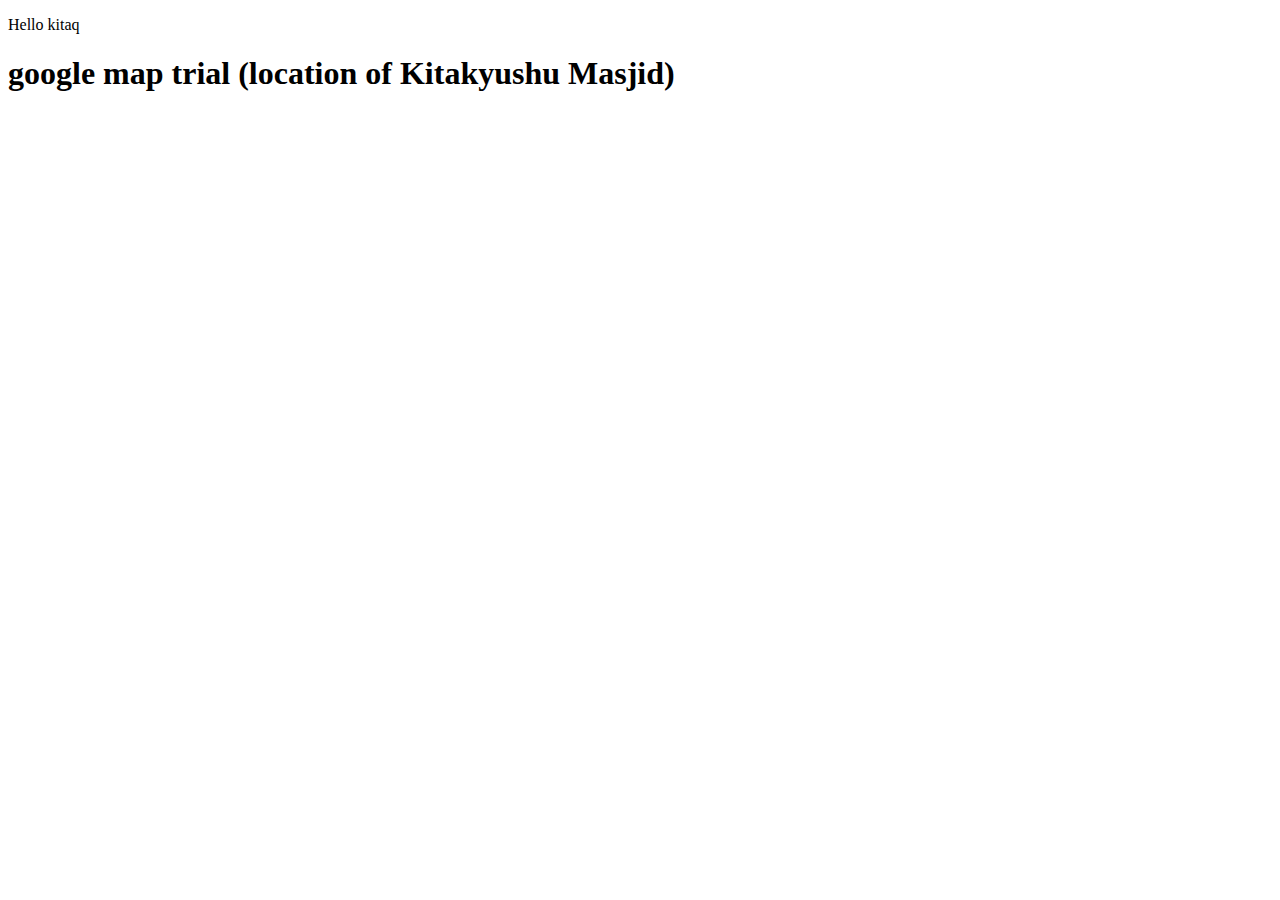
<file: about.html>
<!DOCTYPE html>
<html lang="en">
<head>
    <meta charset="UTF-8">
    <meta http-equiv="X-UA-Compatible" content="IE=edge">
    <meta name="viewport" content="width=device-width, initial-scale=1.0">
    <title>Document</title>
</head>
<body>
    <p>Hello kitaq</p>
    
    <h1>google map trial (location of Kitakyushu Masjid)</h1>
    
    <iframe src="https://www.google.com/maps/embed?pb=!1m18!1m12!1m3!1d3311.9864724177996!2d130.7547855149769!3d33.89000223371028!2m3!1f0!2f0!3f0!3m2!1i1024!2i768!4f13.1!3m3!1m2!1s0x3543c9ba47dac505%3A0x24dee3006d576138!2sKICC%20-%20Kitakyushu%20Islamic%20Cultural%20Center%20(Masjid%20Kitakyushu)!5e0!3m2!1sid!2sjp!4v1681302888837!5m2!1sid!2sjp" width="600" height="450" style="border:0;" allowfullscreen="" loading="lazy" referrerpolicy="no-referrer-when-downgrade"></iframe>

<!--     <div id="googleMap" style="width:100%;height:400px;"></div>

    <script>
    function myMap() {
    var mapProp= {
      center:new google.maps.LatLng(51.508742,-0.120850),
      zoom:5,
    };
    var map = new google.maps.Map(document.getElementById("googleMap"),mapProp);
    }
    </script>

    <script src="https://maps.googleapis.com/maps/api/js?key=YOUR_KEY&callback=myMap"></script> -->

</body>
</html>
</file>
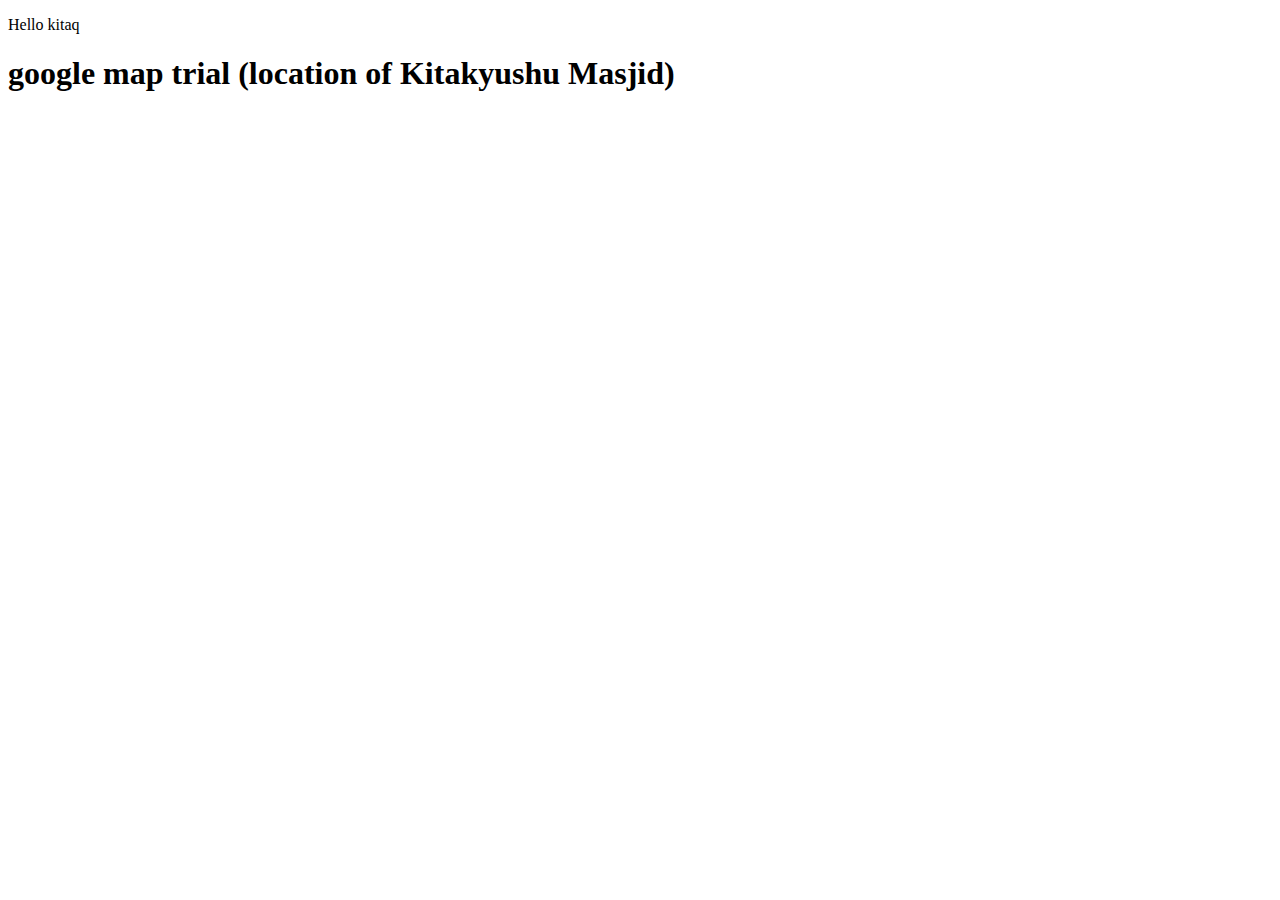
<file: html/important_ng.html>
<!DOCTYPE html>
<html lang="en">
<head>
    <meta charset="UTF-8">
    <meta http-equiv="X-UA-Compatible" content="IE=edge">
    <meta name="viewport" content="width=device-width, initial-scale=1.0">
    <title>Document</title>
</head>
<body>
    <p>Hello kitaq</p>
    
    <h1>google map trial (location of Kitakyushu Masjid)</h1>
    
    <iframe src="https://www.google.com/maps/embed?pb=!1m18!1m12!1m3!1d3311.9864724177996!2d130.7547855149769!3d33.89000223371028!2m3!1f0!2f0!3f0!3m2!1i1024!2i768!4f13.1!3m3!1m2!1s0x3543c9ba47dac505%3A0x24dee3006d576138!2sKICC%20-%20Kitakyushu%20Islamic%20Cultural%20Center%20(Masjid%20Kitakyushu)!5e0!3m2!1sid!2sjp!4v1681302888837!5m2!1sid!2sjp" width="600" height="450" style="border:0;" allowfullscreen="" loading="lazy" referrerpolicy="no-referrer-when-downgrade"></iframe>

<!--     <div id="googleMap" style="width:100%;height:400px;"></div>

    <script>
    function myMap() {
    var mapProp= {
      center:new google.maps.LatLng(51.508742,-0.120850),
      zoom:5,
    };
    var map = new google.maps.Map(document.getElementById("googleMap"),mapProp);
    }
    </script>

    <script src="https://maps.googleapis.com/maps/api/js?key=YOUR_KEY&callback=myMap"></script> -->

</body>
</html>
</file>
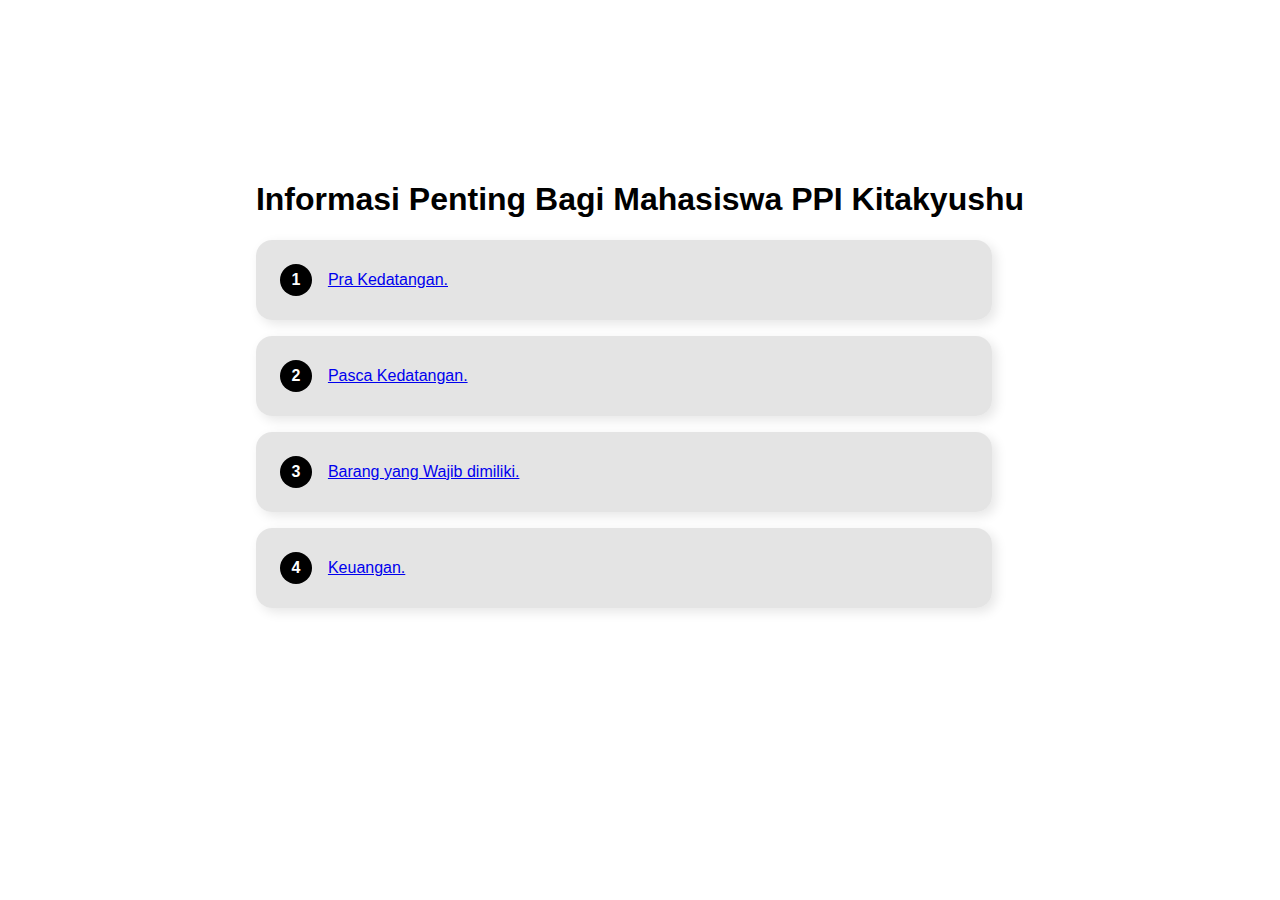
<file: html/pra_kedatangan.html>
<!DOCTYPE html>
<html lang="en">
<head>
    <meta charset="UTF-8">
    <meta http-equiv="X-UA-Compatible" content="IE=edge">
    <meta name="viewport" content="width=device-width, initial-scale=1.0">
    <title>Document</title>
    <link rel="stylesheet" href="../css/stylesheet_info.css">
</head>
<body>
    <div class="wrapper">
        <h1>Informasi Penting Bagi Mahasiswa PPI Kitakyushu</h1>
        <ol role="list">
            <li><a href="pasca_kedatangan.html">Pra Kedatangan.</a></li>
            <li><a href="pasca_kedatangan.html">Pasca Kedatangan.</a></li>
            <li><a href="pasca_kedatangan.html">Barang yang Wajib dimiliki.</a></li>
            <li><a href="pasca_kedatangan.html">Keuangan.</a></li>
        </ol>
    </div>
</body>
</html>
</file>
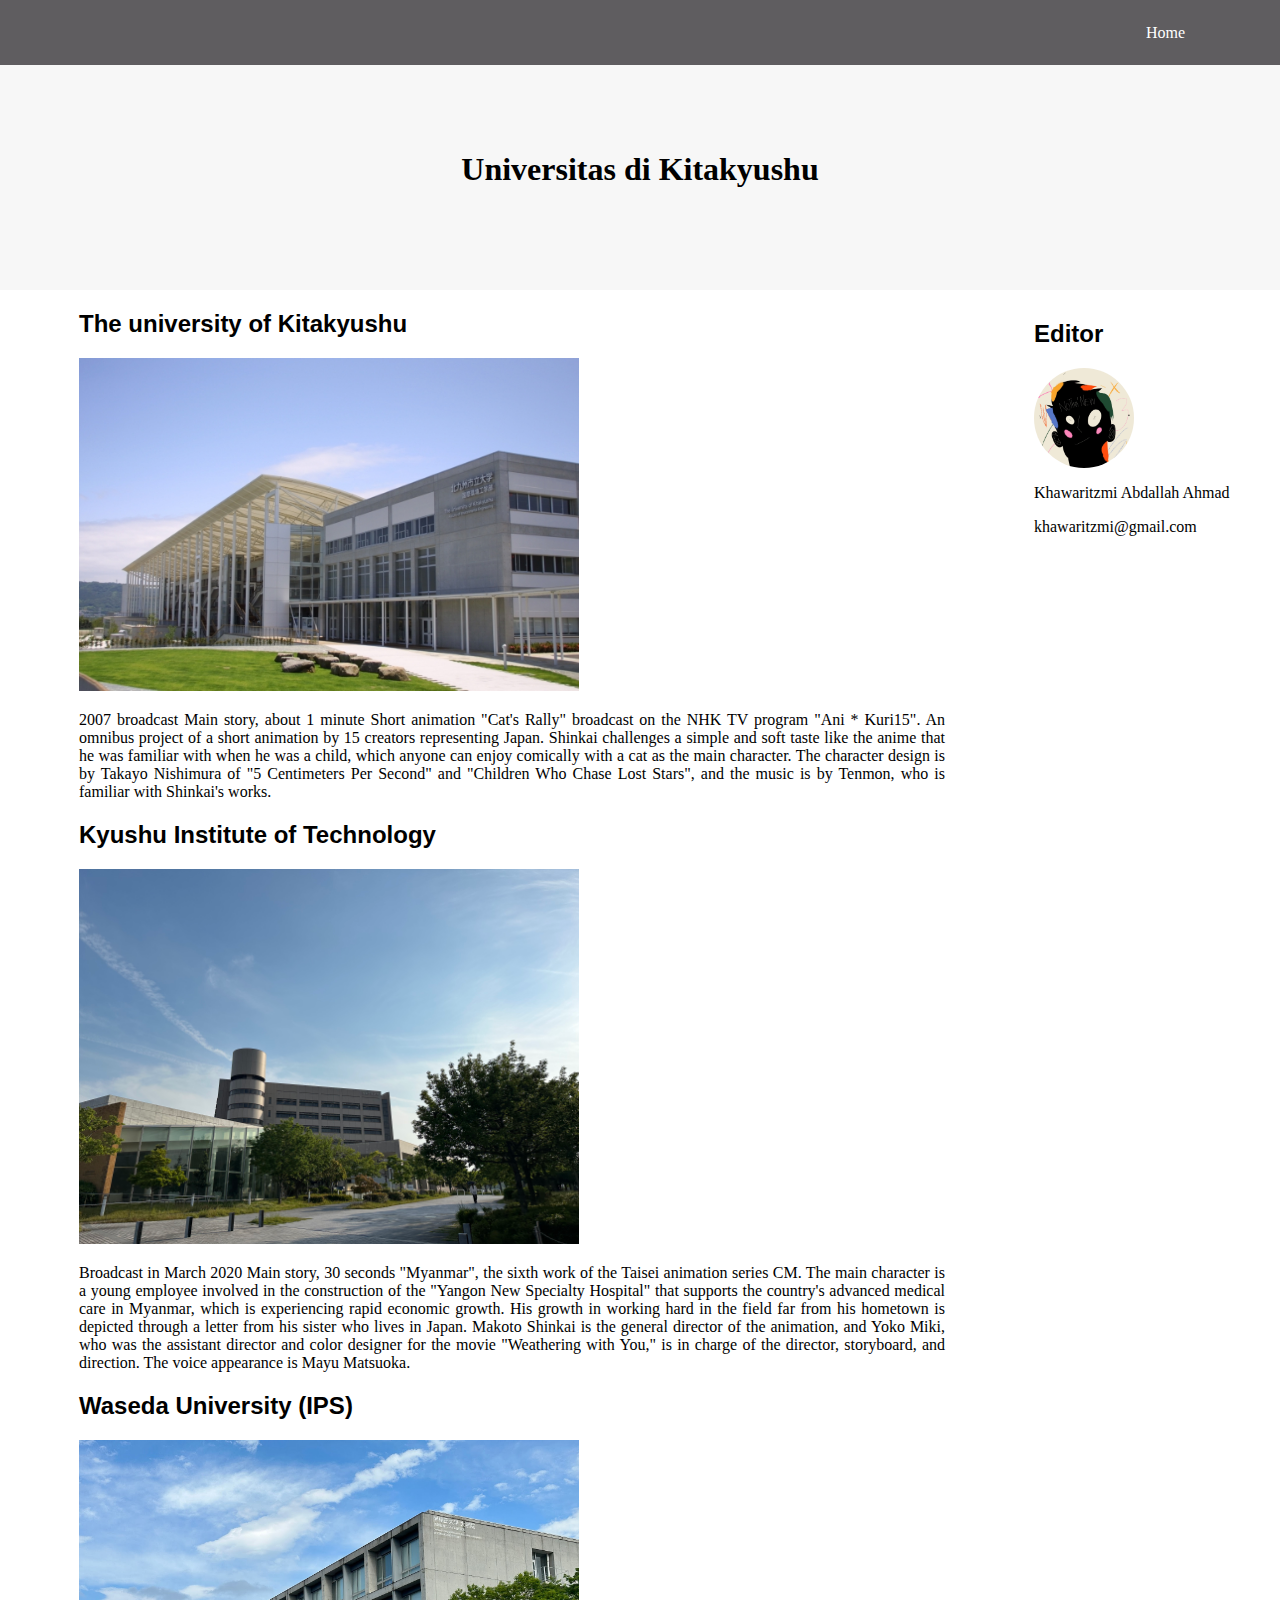
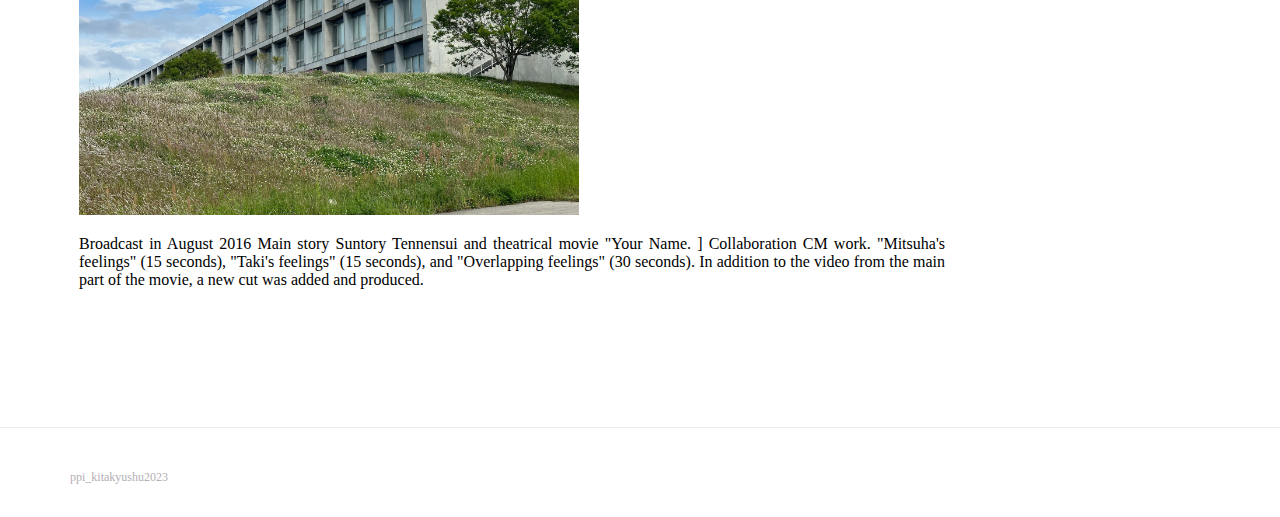
<file: html/university.html>
<!DOCTYPE html>
<html>
  <head>
    <meta charset="utf-8">
    <meta name="viewport" content="width=device-width, initial-scale=1.0">
    <title>Universitas di Kitakyushu</title>
    <link rel="stylesheet" href="../css/stylesheet_university.css">
    <link rel="stylesheet" href="//maxcdn.bootstrapcdn.com/font-awesome/4.5.0/css/font-awesome.min.css">
  </head>
  <body>
    <header>
      <div class="container">
        <div class="header-right">
          <a href="../index.html">Home</a>
        </div>
      </div>
    </header>
    <main>
    <div class="lesson-wrapper">
      <div class="container">
        <div class="heading">
          
        </div>
        <div class="lessons">
          <!-- <ul class="flex-list">
            <li class="li1">The university of Kitakyushu</li>
            <li class="li2">Kyushu Institute of Technology</li>
            <li class="li3">Waseda University (IPS)</li>
          </ul> -->
          <h1>Universitas di Kitakyushu</h1>

        </div>
      </div>
    </div> 

      <div class="message-wrapper">
        <div class="container-article">
  
            <article class="main-article">
              <h2>The university of Kitakyushu</h2>
              <img src="../article_assets/uni_pict/kitakyudai.jpeg">
              <p>2007 broadcast Main story, about 1 minute
                Short animation "Cat's Rally" broadcast on the NHK TV program "Ani * Kuri15". An omnibus project of a short animation by 15 creators representing Japan. Shinkai challenges a simple and soft taste like the anime that he was familiar with when he was a child, which anyone can enjoy comically with a cat as the main character. The character design is by Takayo Nishimura of "5 Centimeters Per Second" and "Children Who Chase Lost Stars", and the music is by Tenmon, who is familiar with Shinkai's works.</p>
            </article>

            <article class="main-article">
              <h2>Kyushu Institute of Technology</h2>
              <img src="../article_assets/uni_pict/kyutech2.jpeg">
              <p>Broadcast in March 2020 Main story, 30 seconds
                "Myanmar", the sixth work of the Taisei animation series CM. The main character is a young employee involved in the construction of the "Yangon New Specialty Hospital" that supports the country's advanced medical care in Myanmar, which is experiencing rapid economic growth. His growth in working hard in the field far from his hometown is depicted through a letter from his sister who lives in Japan. Makoto Shinkai is the general director of the animation, and Yoko Miki, who was the assistant director and color designer for the movie "Weathering with You," is in charge of the director, storyboard, and direction. The voice appearance is Mayu Matsuoka.</p>
            </article>
            
            <article class="main-article">
              <h2>Waseda University (IPS)</h2>
              <img src="../article_assets/uni_pict/waseda2.jpeg">
              <p>Broadcast in August 2016 Main story
                Suntory Tennensui and theatrical movie "Your Name. ] Collaboration CM work.
                "Mitsuha's feelings" (15 seconds), "Taki's feelings" (15 seconds), and "Overlapping feelings" (30 seconds). In addition to the video from the main part of the movie, a new cut was added and produced.</p>
            </article>
  

          <span class="btn message" href="http://www.shinkaiworks.com/film-works/suntory_kiminona.html">See More</span>
          
        </div>

        <aside>
          <h2>Editor</h2>
          <div class="pp_wrapper">
            <img class="myphoto" src="../img_assets/super_user.jpg">
          </div>
          <p>Khawaritzmi Abdallah Ahmad</p>
          <p>khawaritzmi@gmail.com</p>
        </aside>

        
      </div>



    </main>
    

    
    <footer>
      <div class="container">
        <p>ppi_kitakyushu2023</p>
      </div>
    </footer>

  </body>

</html>
</file>
<file: css/stylesheet_info.css>
* {
	box-sizing: border-box;
}

.heading{
	padding-bottom: 30px;
}

header {
	height: 65px;
	width: 100%;
	background-color: rgba(223, 129, 140, 0.9);
	position :fixed;
	top: 0;
	z-index: 10;
}

.header-left {
	float: left;
}

.header-right {
	float: right;
}

.header-right a {
line-height: 65px;
padding: 0 25px;
color: white;
display: block;
float: left;
transition: all 0.5s;
}

.header-right a:hover {
background-color: rgba(255, 255, 255, 0.3);
}

body {
	font-family: "Open Sans", sans-serif;
	margin: 0;
	padding-top: 10rem;
	min-height: 100vh;
	display: grid;
	grid-template-rows: 1fr auto;
}

.wrapper {
	max-width: 800px;
	min-width: 600px;
	margin: 0 auto;
}

ol {
	list-style: none;
	padding: 0;
}

li + li {
	margin-top: 1rem;
}

li {
	display: flex;
	align-items: center;
	gap: 1rem;
	background: rgba(225, 225, 225, 0.9);
	padding: 1.5rem;
	border-radius: 1rem;
	width: calc(100% - 2rem);
	box-shadow: 0.25rem 0.25rem 0.75rem rgb(0 0 0 / 0.1);
}

li::before {
	counter-increment: list-item;
	content: counter(list-item);
	font-size: 1rem;
	font-weight: 700;
	width: 2em;
	height: 2em;
	background: black;
	flex: 0 0 auto;
	border-radius: 50%;
	color: white;
	display: flex;
	justify-content: center;
	align-items: center;
}

/* li:nth-child(even) {
	flex-direction: row-reverse;
	background: lavender;
	margin-right: -2rem;
	margin-left: 2rem;
} */

footer img {
    width: 50px;
}

footer p {
    color: #b3aeb5;
    font-size: 12px;
}

footer {
    padding-top: 30px;
    padding-bottom: 20px;
	padding-left: 20px;
	bottom: 0;
}
</file>
<file: css/stylesheet_university.css>
* {
    box-sizing: border-box;
}

body {
    margin: 0;
    font-family: "Lucida Grande";
}

h2{
    font-family: "Arial";
}

a {
    text-decoration: none;
}

.main-article{
    text-align: left;
}

.main-article img {
    width: 500px;
}

.container {
    max-width: 1170px;
    width: 100%;
    padding: 0 15px;
    margin: 0 auto;
}

.container-article {
    max-width: 1170px;
    width: 70%;
    padding: 0 15px;
    margin: 0 auto;
}

.myphoto{
width: 250px;
}

.btn {
padding: 12px 24px;
color: white;
display: inline-block;
opacity: 0.8;
border-radius: 4px;
text-align: center;
}

.btn:hover {
opacity: 1;
}

header {
height: 65px;
width: 100%;
background-color: #5f5d60;
position :fixed;
top: 0;
z-index: 10;
}

.header-right {
	float: right;
}

.header-right a {
    line-height: 65px;
    padding: 0 25px;
    color: white;
    display: block;
    float: left;
    transition: all 0.5s;
}
    
.header-right a:hover {
    background-color: rgba(255, 255, 255, 0.3);
}

.logo {
    width: 124px;
    margin-top: 20px;
}

.lesson-wrapper {
    padding-bottom: 80px;
    padding-left: 5%;
    padding-right: 5%;
    background-color: #f7f7f7;
    text-align: center;
}

.heading {
padding-top: 80px;
padding-bottom: 50px;
color: #5f5d60;
}

.heading h2 {
font-weight: normal;
}

.lesson {
float: left;
width: 25%;
}

.lesson-icon {
position: relative;
}

.lesson-icon p {
position: absolute;
top: 44%;
width: 100%;
color: white;
}

.text-contents {
width: 60%;
display: inline-block;
margin-top: 15px;
font-size: 15px;
color: #b3aeb5;
}

.heading h3 {
font-weight: normal;
}

.message-wrapper {
border-bottom: 1px solid #eee;
padding-bottom: 80px;
display: flex;
flex-wrap: wrap;
flex-direction: row;
text-align: center
}

aside{
width:20%;
height:330px;
background:#ffffff;
padding:10px;
text-align: left;
}

aside p{
    margin-right: 25px;
}

aside img{
    max-width: 100px;
}

.pp_wrapper {
    width: 100px;
    height: 100px;
    overflow: hidden;
    border-radius: 50%;
} 

.main-article{
    text-align: left;
    text-align: justify;
    text-justify: inter-word;
}

footer img {
width: 125px;
}

footer p {
color: #b3aeb5;
font-size: 12px;
}

footer {
padding-top: 30px;
padding-bottom: 20px;
}

ul {
list-style: none;
margin: 0px;
padding: 60px 0px;
text-align: center;
}
li {
color: white;
height: 80px;
line-height: 80px;
}
.li1 {
background-color: #ffc562;
}
.li2 {
background-color: #a0c3f7;
}
.li3 {
background-color: #ff8db3;
}
.li4 {
background-color: #88e7ce;
}

.flex-list {
display: flex;
}
.flex-list li {
flex: auto;
}

/* Layout for Tablet Devices */
@media (max-width: 1000px) {
.flex-list {
    flex-wrap: wrap;
}
.flex-list li {
    width: 50%;
}
}

/* Layout for Smartphone Devices */
/* Set the breakpoint to 670px and under for the media query */
@media (max-width: 670px) {
/* Set the flex-direction of .flex-list */
.flex-list{
    flex-direction: column;
}

/* Set the margin of the .flex-list li to 0 auto */
.flex-list li{
    margin: 0 auto;
}

}
</file>
